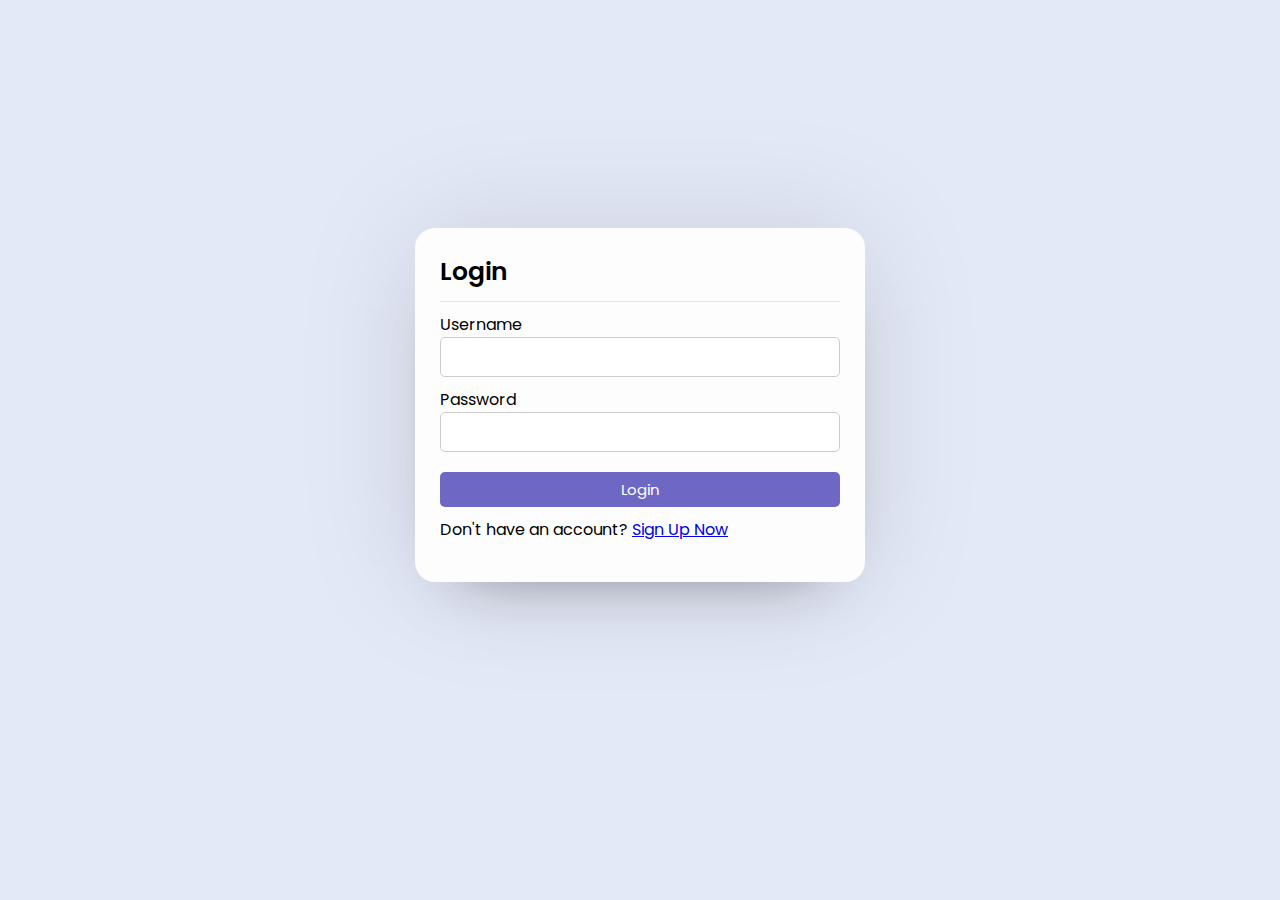
<file: login_function/index.html>
<!DOCTYPE html>
<html lang="en">
<head>
    <meta charset="UTF-8">
    <meta http-equiv="X-UA-Compatible" content="IE=edge">
    <meta name="viewport" content="width=device-width, initial-scale=1.0">
    <link rel="stylesheet" href="/login_function/styles/login_style.css">
    <title>Login</title>
</head>
<body>
    <div class="container">
        <div class="box form-box">
            <header>Login</header>
            <form action="" method="post">
                <div class="field input">
                    <label for="username">Username</label>
                    <input type="text" name="username" id="username" required>
                </div>

                <div class="field input">
                    <label for="password">Password</label>
                    <input type="password" name="password" id="password" required>
                </div>

                <div class="field">
                    <input type="submit" class="btn" name="submit" value="Login" required>
                </div>
                <div class="links">
                    Don't have an account? <a href="register.html">Sign Up Now</a>
                </div>
            </form>
        </div>
    </div>
</body>
</html>
</file>
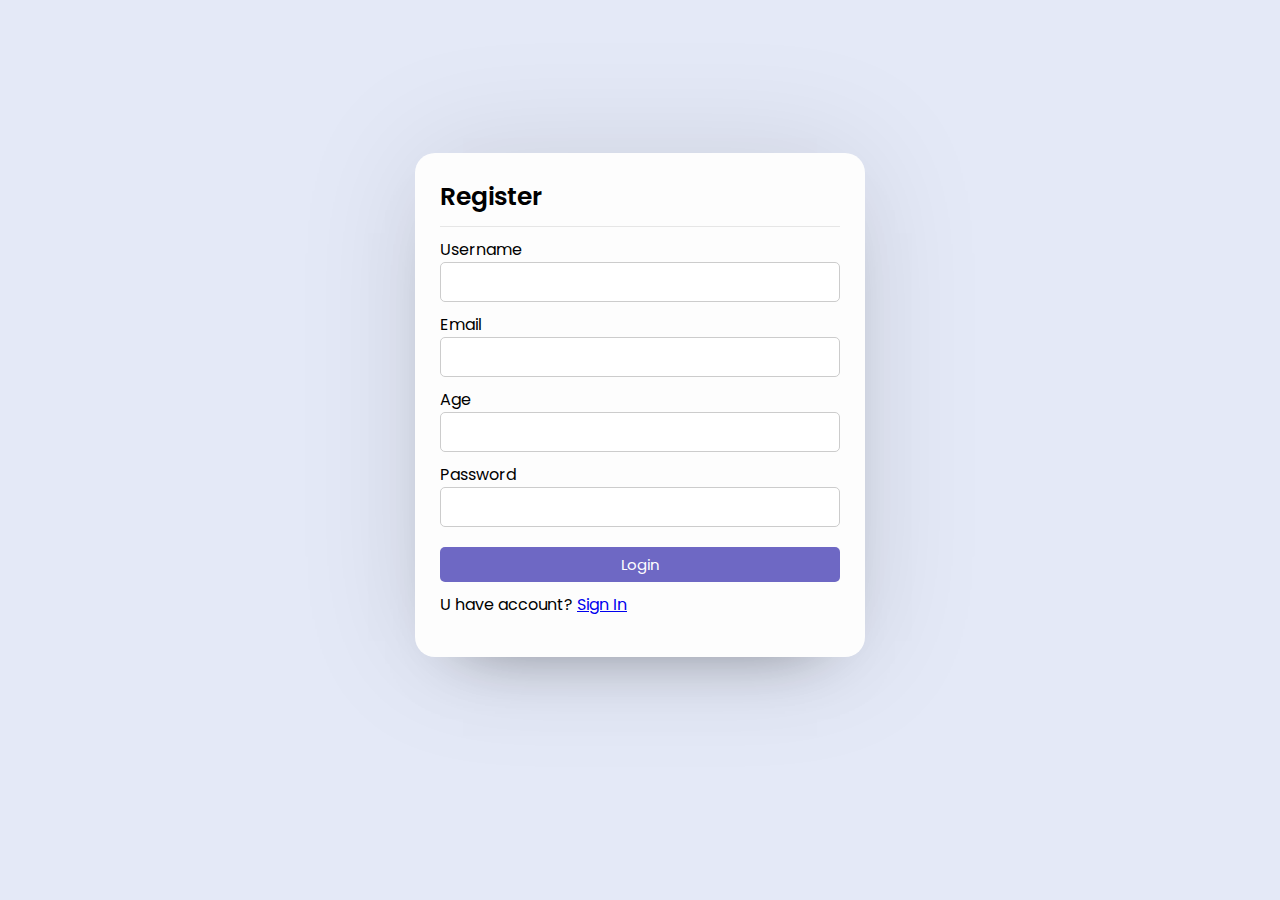
<file: login_function/register.html>
<!DOCTYPE html>
<html lang="en">
<head>
    <meta charset="UTF-8">
    <meta http-equiv="X-UA-Compatible" content="IE=edge">
    <meta name="viewport" content="width=device-width, initial-scale=1.0">
    <link rel="stylesheet" href="/login_function/styles/login_style.css">
    <title>Register</title>
</head>
<body>
    <div class="container">
        <div class="box form-box">
            <header>Register</header>
            <form action="" method="post">
                <div class="field input">
                    <label for="username">Username</label>
                    <input type="text" name="username" id="username" required>
                </div>

                <div class="field input">
                    <label for="email">Email</label>
                    <input type="text" name="email" id="email" required>
                </div>

                <div class="field input">
                    <label for="age">Age</label>
                    <input type="text" name="age" id="age" required>
                </div>

                <div class="field input">
                    <label for="password">Password</label>
                    <input type="password" name="password" id="password" required>
                </div>

                <div class="field">
                    <input type="submit" class="btn" name="submit" value="Login" required>
                </div>
                <div class="links">
                    U have account? <a href="login.html">Sign In</a>
                </div>
            </form>
        </div>
    </div>
</body>
</html>
</file>
<file: login_function/styles/login_style.css>
@import url('https://fonts.googleapis.com/css2?family=Poppins:wght@200;300;400;500;600;700&display=swap');
*{
    padding: 0;
    margin: 0;
    box-sizing: border-box;
    font-family: 'Poppins',sans-serif;
}
body{
    background: #e4e9f7;
}
.container{
    display: flex;
    align-items: center;
    justify-content: center;
    min-height: 90vh;
}
.box{
    background: #fdfdfd;
    display: flex;
    flex-direction: column;
    padding: 25px 25px;
    border-radius: 20px;
    box-shadow: 0 0 128px 0 rgba(0,0,0,0.1),
                0 32px 64px -48px rgba(0,0,0,0.5);
}
.form-box{
    width: 450px;
    margin: 0px 10px;
}
.form-box header{
    font-size: 25px;
    font-weight: 600;
    padding-bottom: 10px;
    border-bottom: 1px solid #e6e6e6;
    margin-bottom: 10px;
}
.form-box form .field{
    display: flex;
    margin-bottom: 10px;
    flex-direction: column;

}
.form-box form .input input{
    height: 40px;
    width: 100%;
    font-size: 16px;
    padding: 0 10px;
    border-radius: 5px;
    border: 1px solid #ccc;
    outline: none;
}
.btn{
    height: 35px;
    background: rgba(76,68,182,0.808);
    border: 0;
    border-radius: 5px;
    color: #fff;
    font-size: 15px;
    cursor: pointer;
    transition: all .3s;
    margin-top: 10px;
    padding: 0px 10px;
}
.btn:hover{
    opacity: 0.82;
}
.submit{
    width: 100%;
}
.links{
    margin-bottom: 15px;
}
</file>
